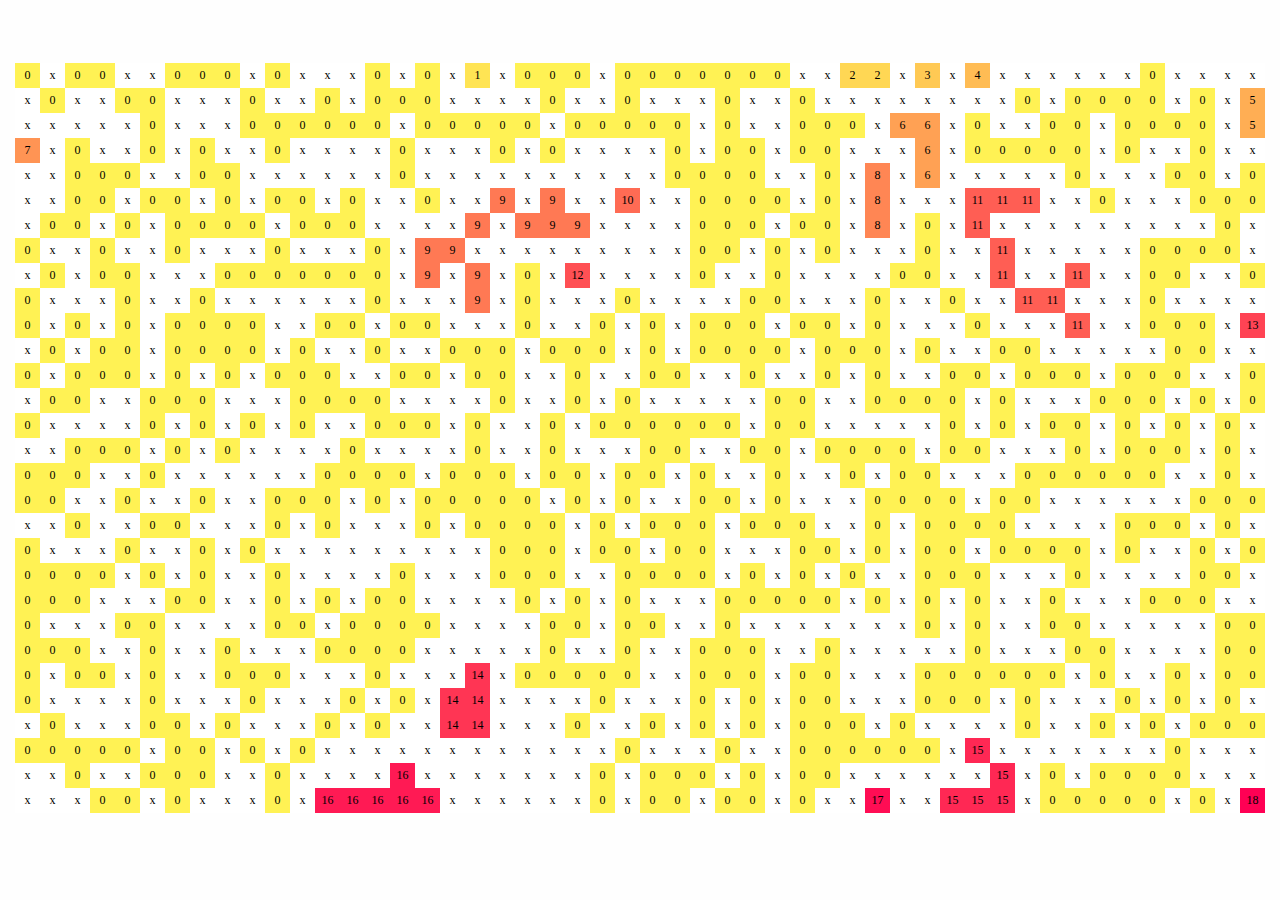
<file: neighbours.html>
<html>
	<head>
		<link rel="stylesheet" href="css/neighbours.css">
	</head>
	<body>
		<div id = "display" class = "display"></div>
		<div id = "log" class = "display"></div>
		<script src="js/neighbours.js" type="text/javascript"></script>
	</body>
</html>
</file>
<file: css/neighbours.css>
html {
	background: #fefefe;
}

body {
    overflow-x: hidden;
}



.display {
    width: 525px;
    padding: 0px;
    background: #fefefe;
    margin: auto;
    margin-top: 5%;
    margin-bottom: 5%;
}

.display::after {
    display: block;
    clear: both;
    content: "";
}

.cell {
    float: left;
    background: #fefefe;
    text-align: center;
    line-height: 25px;
    width: 25px; 
    height: 25px;
    font-size: 0.75em;
}
</file>
